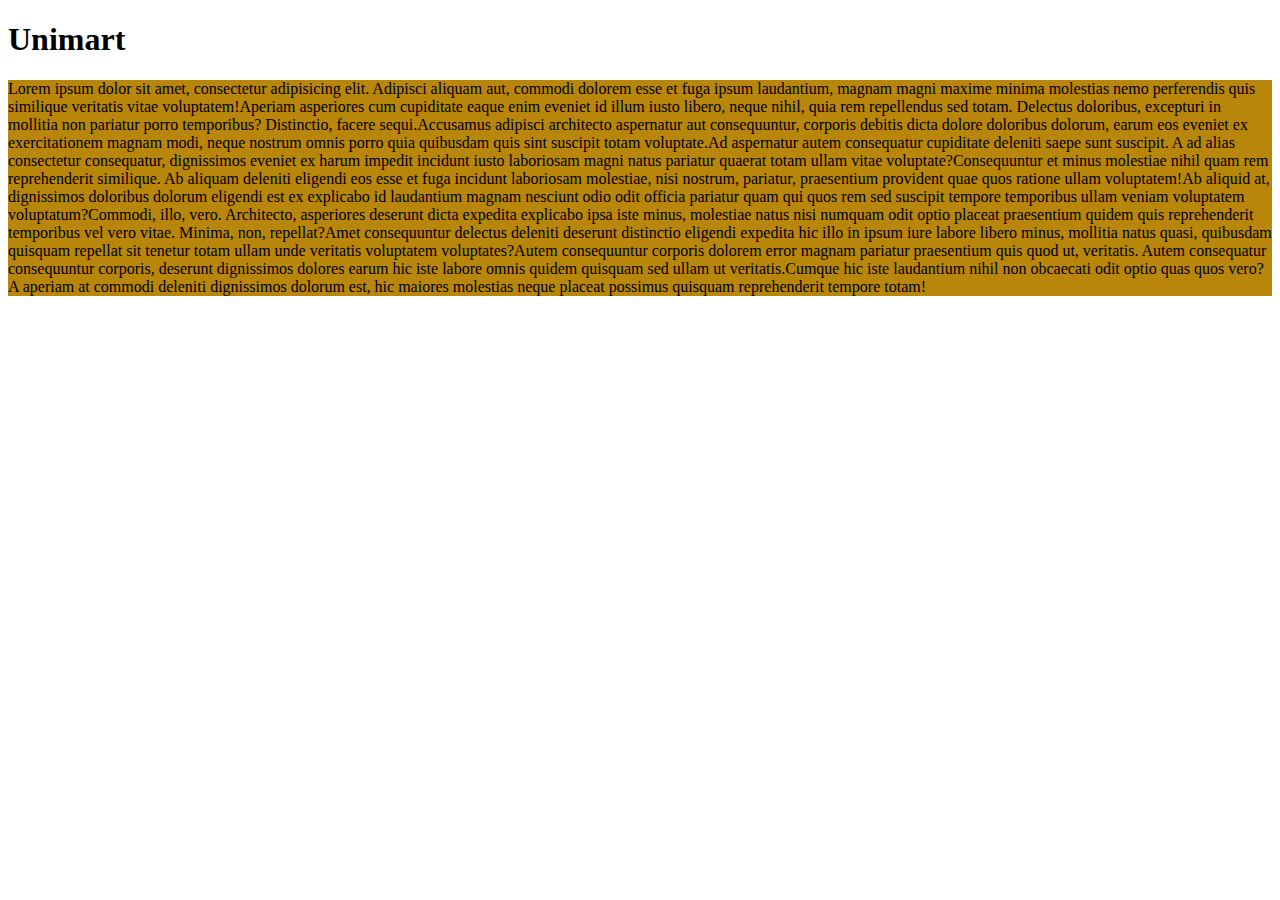
<file: index.html>
<!doctype html>
<html lang="en">
<head>
    <meta charset="UTF-8">
    <meta name="viewport"
          content="width=device-width, user-scalable=no, initial-scale=1.0, maximum-scale=1.0, minimum-scale=1.0">
    <meta http-equiv="X-UA-Compatible" content="ie=edge">
    <title>Index</title>
    <style>
        p{
            background-color:darkgoldenrod;
        }
    </style>





</head>
<body>
<h1>Unimart</h1>
<p><span>Lorem ipsum dolor sit amet, consectetur adipisicing elit. Adipisci aliquam aut, commodi dolorem esse et fuga ipsum laudantium, magnam magni maxime minima molestias nemo perferendis quis similique veritatis vitae voluptatem!</span><span>Aperiam asperiores cum cupiditate eaque enim eveniet id illum iusto libero, neque nihil, quia rem repellendus sed totam. Delectus doloribus, excepturi in mollitia non pariatur porro temporibus? Distinctio, facere sequi.</span><span>Accusamus adipisci architecto aspernatur aut consequuntur, corporis debitis dicta dolore doloribus dolorum, earum eos eveniet ex exercitationem magnam modi, neque nostrum omnis porro quia quibusdam quis sint suscipit totam voluptate.</span><span>Ad aspernatur autem consequatur cupiditate deleniti saepe sunt suscipit. A ad alias consectetur consequatur, dignissimos eveniet ex harum impedit incidunt iusto laboriosam magni natus pariatur quaerat totam ullam vitae voluptate?</span><span>Consequuntur et minus molestiae nihil quam rem reprehenderit similique. Ab aliquam deleniti eligendi eos esse et fuga incidunt laboriosam molestiae, nisi nostrum, pariatur, praesentium provident quae quos ratione ullam voluptatem!</span><span>Ab aliquid at, dignissimos doloribus dolorum eligendi est ex explicabo id laudantium magnam nesciunt odio odit officia pariatur quam qui quos rem sed suscipit tempore temporibus ullam veniam voluptatem voluptatum?</span><span>Commodi, illo, vero. Architecto, asperiores deserunt dicta expedita explicabo ipsa iste minus, molestiae natus nisi numquam odit optio placeat praesentium quidem quis reprehenderit temporibus vel vero vitae. Minima, non, repellat?</span><span>Amet consequuntur delectus deleniti deserunt distinctio eligendi expedita hic illo in ipsum iure labore libero minus, mollitia natus quasi, quibusdam quisquam repellat sit tenetur totam ullam unde veritatis voluptatem voluptates?</span><span>Autem consequuntur corporis dolorem error magnam pariatur praesentium quis quod ut, veritatis. Autem consequatur consequuntur corporis, deserunt dignissimos dolores earum hic iste labore omnis quidem quisquam sed ullam ut veritatis.</span><span>Cumque hic iste laudantium nihil non obcaecati odit optio quas quos vero? A aperiam at commodi deleniti dignissimos dolorum est, hic maiores molestias neque placeat possimus quisquam reprehenderit tempore totam!</span></p>

































</body>
</html>
</file>
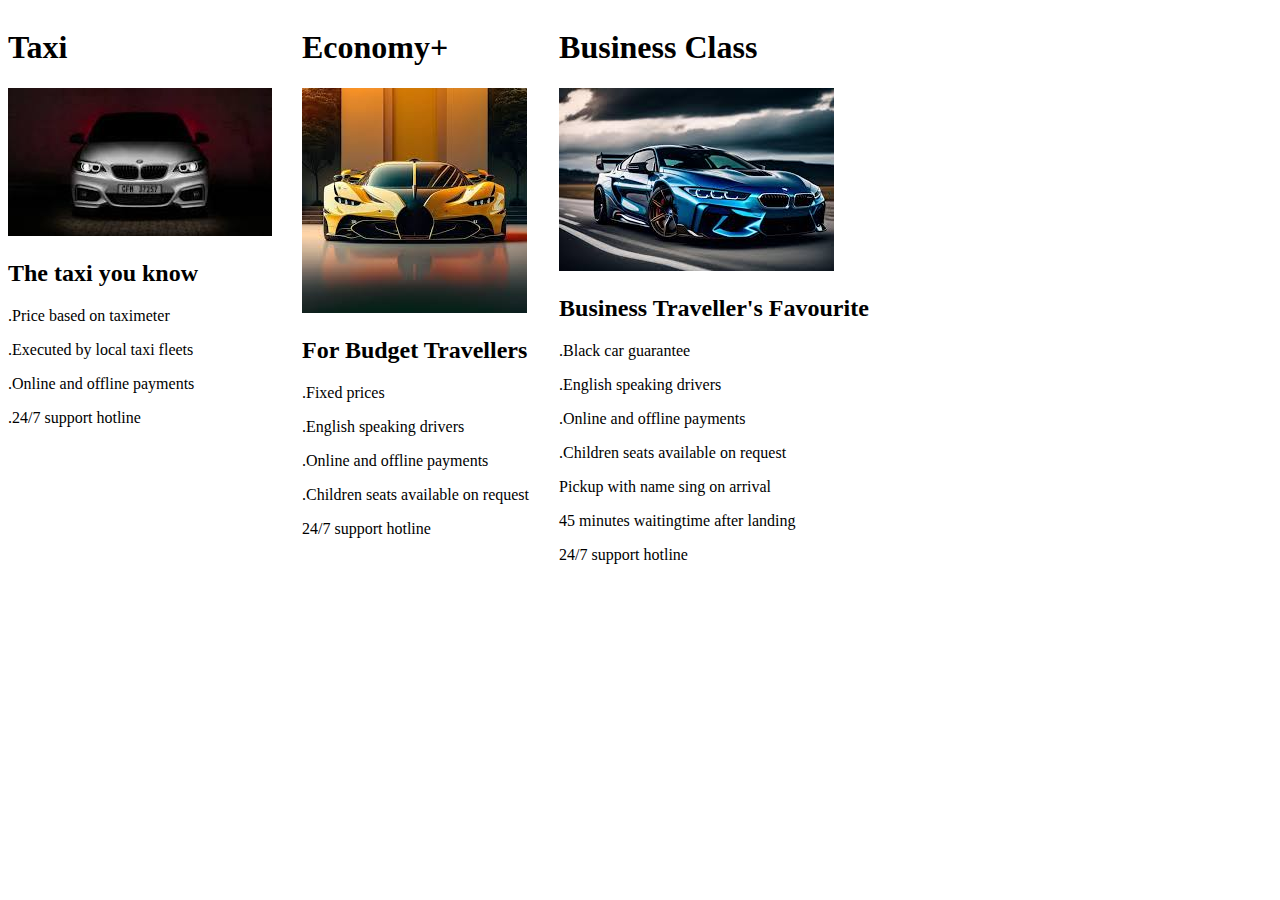
<file: assingment.html>
<!doctype html>
<html lang="en">
<head>
    <meta charset="UTF-8">
    <meta name="viewport"
          content="width=device-width, user-scalable=no, initial-scale=1.0, maximum-scale=1.0, minimum-scale=1.0">
    <meta http-equiv="X-UA-Compatible" content="ie=edge">
    <title>Document</title>

    <style>
       #main{
           display: flex;
       }
       .sub{
           margin-right: 30px;
       }

    </style>


</head>
<body>

<div id="main">
    <div class="sub">
        <h1>Taxi</h1>
        <img src="image/c1.jpeg" alt="">

            <h2>The taxi you know</h2>
            <p>.Price based on taximeter</p>
            <p>.Executed by local taxi fleets</p>
            <p>.Online and offline payments</p>
            <p>.24/7 support hotline</p>
        </div>



     <div class="sub">
        <h1>Economy+</h1>
        <img src="image/c2.jpeg" alt="">

            <h2>For Budget Travellers</h2>
            <p>.Fixed prices</p>
            <p>.English speaking drivers</p>
            <p>.Online and offline payments</p>
            <p>.Children seats available on request</p>
            <p>24/7 support hotline</p>


        </div>
    <div class="sub">
        <h1>Business Class</h1>
        <img src="image/c3.jpeg" alt="">

            <h2>Business Traveller's Favourite</h2>
            <p>.Black car guarantee</p>
            <p>.English speaking drivers</p>
            <p>.Online and offline payments</p>
            <p>.Children seats available on request</p>
            <p>Pickup with name sing on arrival</p>
            <p>45 minutes waitingtime after landing</p>
            <p>24/7 support hotline</p>

    </div>

<div>





































</div>


















 </body>
</html>
</file>
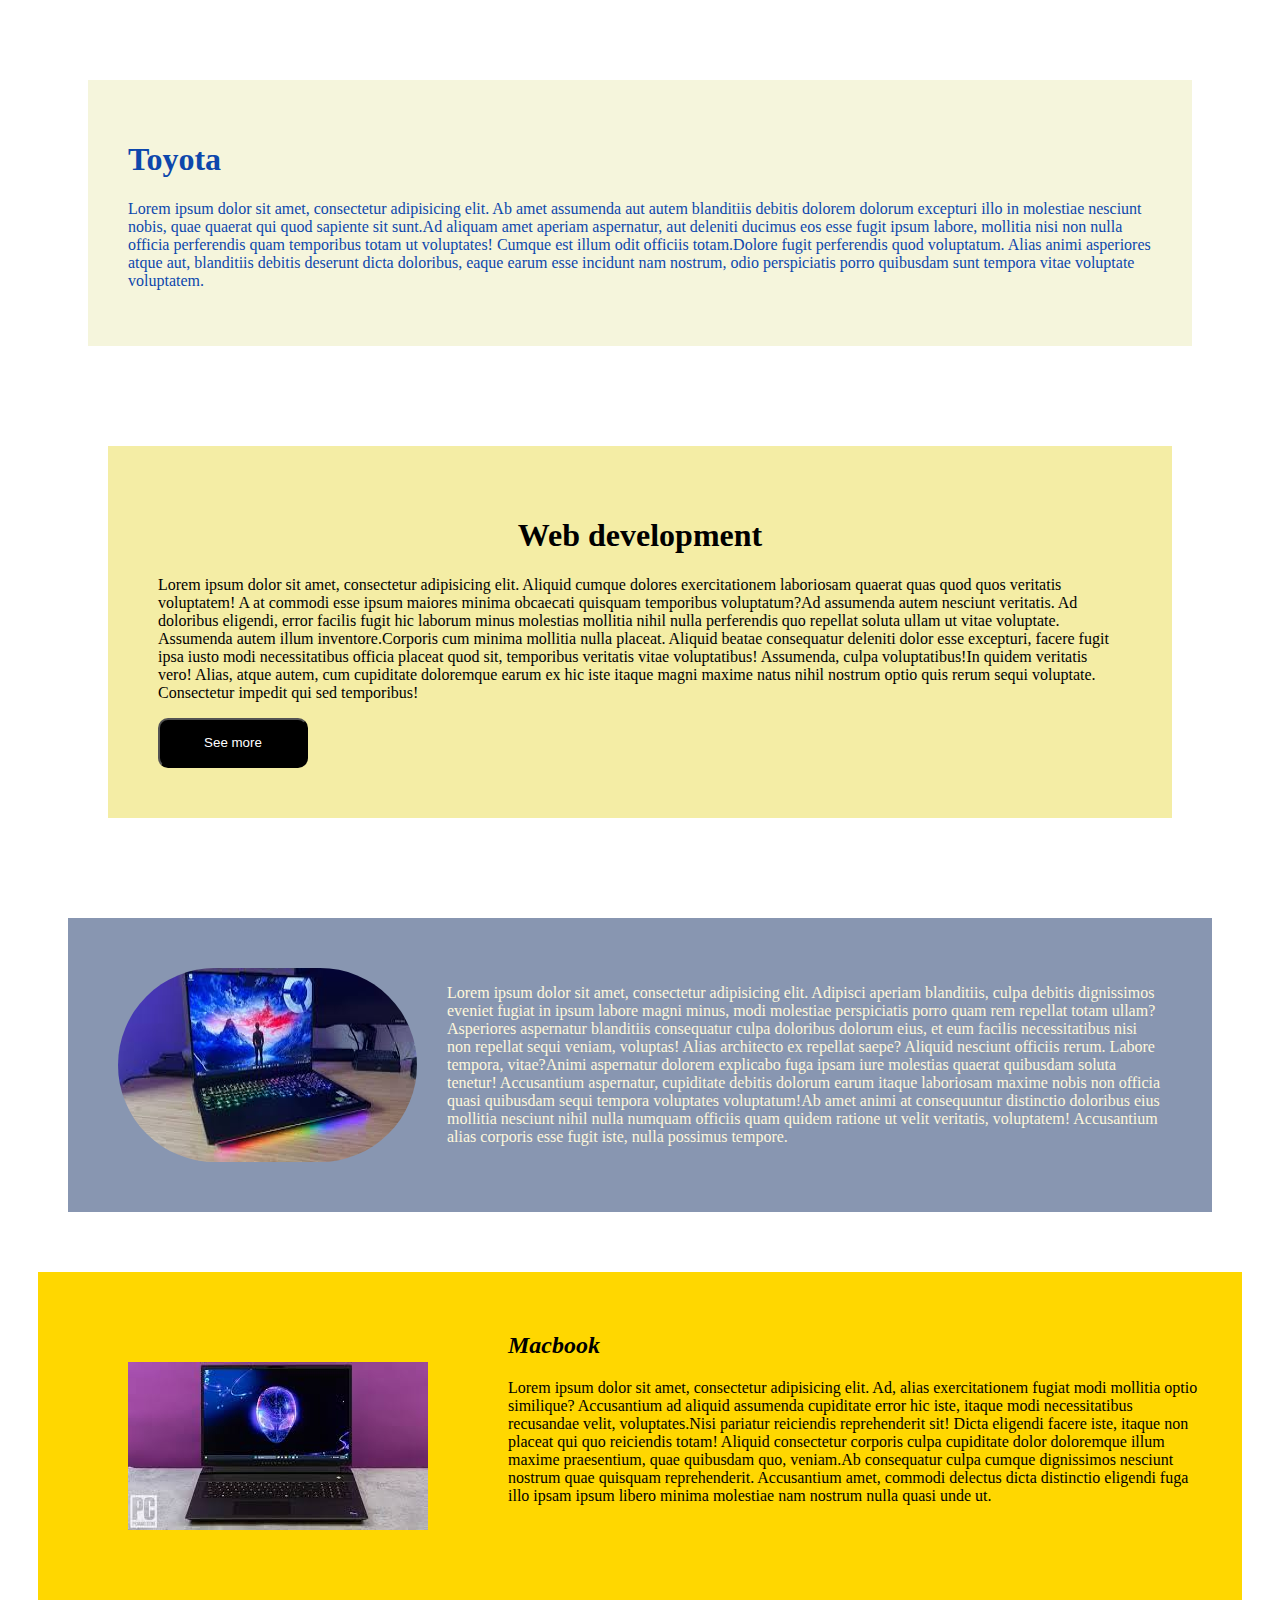
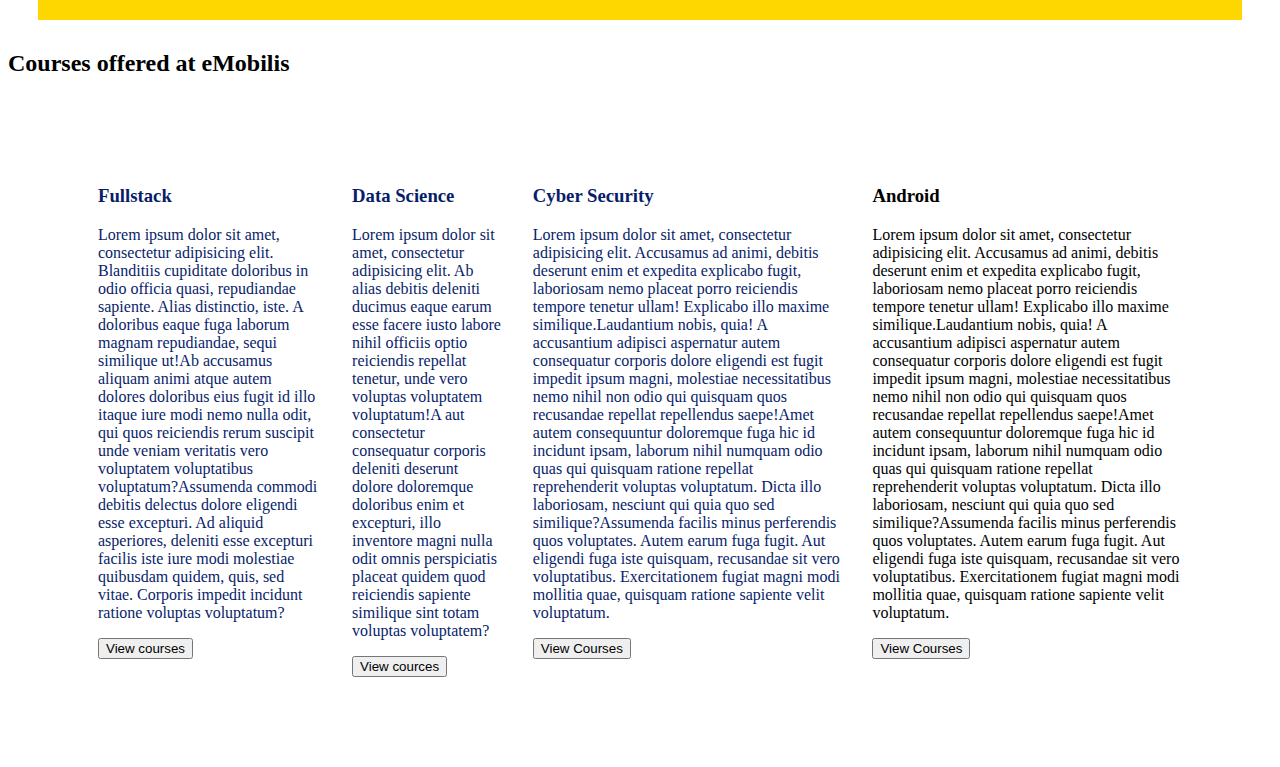
<file: division.html>
<!doctype html>
<html lang="en">
<head>
    <meta charset="UTF-8">
    <meta name="viewport"
          content="width=device-width, user-scalable=no, initial-scale=1.0, maximum-scale=1.0, minimum-scale=1.0">
    <meta http-equiv="X-UA-Compatible" content="ie=edge">
    <title>About Page</title>
    <style>
        #one{
            background: beige;
            margin: 80px;
padding: 40px;
color: #0d47ac;
        }
        #two{
            background-color: #f4eda5;
            margin: 100px;
            padding: 50px;
            color: black;
        }
#two h1{
    text-align: center;
}
#two button{
    background-color: black;
    color: white;
    width: 150px;
    height: 50px;
    border-radius: 10px;
}
#one:hover{
    background-color: gold;
}
#two:hover{
    color: chocolate;
}
#three{
    background-color: #8896b1;
    display: flex;
    margin: 60px;
padding: 50px;
color: cornsilk;
}
#image1{
    margin-right: 30px;
    border-radius: 100px;
}
#four{
    display: flex;
    background-color: gold;
margin: 30px;
padding: 40px;
}
#image2{
    margin-right: 30px;
    padding: 50px;
}
#main{
    display: flex;
margin: 60px;
    padding: 30px;
}
.sub{
    margin-right: 30px;
}
.sub{
    color: #081d6a;
}

    </style>



</head>
<body>
<div id="one">
    <h1>Toyota</h1>
    <p><span>Lorem ipsum dolor sit amet, consectetur adipisicing elit. Ab amet assumenda aut autem blanditiis debitis dolorem dolorum excepturi illo in molestiae nesciunt nobis, quae quaerat qui quod sapiente sit sunt.</span><span>Ad aliquam amet aperiam aspernatur, aut deleniti ducimus eos esse fugit ipsum labore, mollitia nisi non nulla officia perferendis quam temporibus totam ut voluptates! Cumque est illum odit officiis totam.</span><span>Dolore fugit perferendis quod voluptatum. Alias animi asperiores atque aut, blanditiis debitis deserunt dicta doloribus, eaque earum esse incidunt nam nostrum, odio perspiciatis porro quibusdam sunt tempora vitae voluptate voluptatem.</span></p>

</div>
<div id="two">

    <h1>Web development</h1>
    <p><span>Lorem ipsum dolor sit amet, consectetur adipisicing elit. Aliquid cumque dolores exercitationem laboriosam quaerat quas quod quos veritatis voluptatem! A at commodi esse ipsum maiores minima obcaecati quisquam temporibus voluptatum?</span><span>Ad assumenda autem nesciunt veritatis. Ad doloribus eligendi, error facilis fugit hic laborum minus molestias mollitia nihil nulla perferendis quo repellat soluta ullam ut vitae voluptate. Assumenda autem illum inventore.</span><span>Corporis cum minima mollitia nulla placeat. Aliquid beatae consequatur deleniti dolor esse excepturi, facere fugit ipsa iusto modi necessitatibus officia placeat quod sit, temporibus veritatis vitae voluptatibus! Assumenda, culpa voluptatibus!</span><span>In quidem veritatis vero! Alias, atque autem, cum cupiditate doloremque earum ex hic iste itaque magni maxime natus nihil nostrum optio quis rerum sequi voluptate. Consectetur impedit qui sed temporibus!</span></p>
<button>See more</button>
</div>
<div id="three">
    <img src="image/l1.jpeg" alt="" id="image1">
    <p><span>Lorem ipsum dolor sit amet, consectetur adipisicing elit. Adipisci aperiam blanditiis, culpa debitis dignissimos eveniet fugiat in ipsum labore magni minus, modi molestiae perspiciatis porro quam rem repellat totam ullam?</span><span>Asperiores aspernatur blanditiis consequatur culpa doloribus dolorum eius, et eum facilis necessitatibus nisi non repellat sequi veniam, voluptas! Alias architecto ex repellat saepe? Aliquid nesciunt officiis rerum. Labore tempora, vitae?</span><span>Animi aspernatur dolorem explicabo fuga ipsam iure molestias quaerat quibusdam soluta tenetur! Accusantium aspernatur, cupiditate debitis dolorum earum itaque laboriosam maxime nobis non officia quasi quibusdam sequi tempora voluptates voluptatum!</span><span>Ab amet animi at consequuntur distinctio doloribus eius mollitia nesciunt nihil nulla numquam officiis quam quidem ratione ut velit veritatis, voluptatem! Accusantium alias corporis esse fugit iste, nulla possimus tempore.</span></p>
</div>
<div id="four">
    <img src="image/l2.jpeg" alt="" id="image2">
    <div>
        <h2><i>Macbook</i></h2>
        <p><span>Lorem ipsum dolor sit amet, consectetur adipisicing elit. Ad, alias exercitationem fugiat modi mollitia optio similique? Accusantium ad aliquid assumenda cupiditate error hic iste, itaque modi necessitatibus recusandae velit, voluptates.</span><span>Nisi pariatur reiciendis reprehenderit sit! Dicta eligendi facere iste, itaque non placeat qui quo reiciendis totam! Aliquid consectetur corporis culpa cupiditate dolor doloremque illum maxime praesentium, quae quibusdam quo, veniam.</span><span>Ab consequatur culpa cumque dignissimos nesciunt nostrum quae quisquam reprehenderit. Accusantium amet, commodi delectus dicta distinctio eligendi fuga illo ipsam ipsum libero minima molestiae nam nostrum nulla quasi unde ut.</span></p>
    </div>
</div>
<h2>Courses offered at eMobilis</h2>
<div id="main">
    <div class="sub">
        <h3>Fullstack</h3>
        <p><span>Lorem ipsum dolor sit amet, consectetur adipisicing elit. Blanditiis cupiditate doloribus in odio officia quasi, repudiandae sapiente. Alias distinctio, iste. A doloribus eaque fuga laborum magnam repudiandae, sequi similique ut!</span><span>Ab accusamus aliquam animi atque autem dolores doloribus eius fugit id illo itaque iure modi nemo nulla odit, qui quos reiciendis rerum suscipit unde veniam veritatis vero voluptatem voluptatibus voluptatum?</span><span>Assumenda commodi debitis delectus dolore eligendi esse excepturi. Ad aliquid asperiores, deleniti esse excepturi facilis iste iure modi molestiae quibusdam quidem, quis, sed vitae. Corporis impedit incidunt ratione voluptas voluptatum?</span></p>
        <button>View courses</button>

    </div>

    <div class="sub">
        <h3>Data Science</h3>
        <p><span>Lorem ipsum dolor sit amet, consectetur adipisicing elit. Ab alias debitis deleniti ducimus eaque earum esse facere iusto labore nihil officiis optio reiciendis repellat tenetur, unde vero voluptas voluptatem voluptatum!</span><span>A aut consectetur consequatur corporis deleniti deserunt dolore doloremque doloribus enim et excepturi, illo inventore magni nulla odit omnis perspiciatis placeat quidem quod reiciendis sapiente similique sint totam voluptas voluptatem?</span></p>
        <button>View cources</button>

    </div>

    <div class="sub">
        <h3>Cyber Security</h3>
        <p><span>Lorem ipsum dolor sit amet, consectetur adipisicing elit. Accusamus ad animi, debitis deserunt enim et expedita explicabo fugit, laboriosam nemo placeat porro reiciendis tempore tenetur ullam! Explicabo illo maxime similique.</span><span>Laudantium nobis, quia! A accusantium adipisci aspernatur autem consequatur corporis dolore eligendi est fugit impedit ipsum magni, molestiae necessitatibus nemo nihil non odio qui quisquam quos recusandae repellat repellendus saepe!</span><span>Amet autem consequuntur doloremque fuga hic id incidunt ipsam, laborum nihil numquam odio quas qui quisquam ratione repellat reprehenderit voluptas voluptatum. Dicta illo laboriosam, nesciunt qui quia quo sed similique?</span><span>Assumenda facilis minus perferendis quos voluptates. Autem earum fuga fugit. Aut eligendi fuga iste quisquam, recusandae sit vero voluptatibus. Exercitationem fugiat magni modi mollitia quae, quisquam ratione sapiente velit voluptatum.</span></p>
        <button>View Courses</button>

    </div>

<div>
     <h3>Android</h3>
        <p><span>Lorem ipsum dolor sit amet, consectetur adipisicing elit. Accusamus ad animi, debitis deserunt enim et expedita explicabo fugit, laboriosam nemo placeat porro reiciendis tempore tenetur ullam! Explicabo illo maxime similique.</span><span>Laudantium nobis, quia! A accusantium adipisci aspernatur autem consequatur corporis dolore eligendi est fugit impedit ipsum magni, molestiae necessitatibus nemo nihil non odio qui quisquam quos recusandae repellat repellendus saepe!</span><span>Amet autem consequuntur doloremque fuga hic id incidunt ipsam, laborum nihil numquam odio quas qui quisquam ratione repellat reprehenderit voluptas voluptatum. Dicta illo laboriosam, nesciunt qui quia quo sed similique?</span><span>Assumenda facilis minus perferendis quos voluptates. Autem earum fuga fugit. Aut eligendi fuga iste quisquam, recusandae sit vero voluptatibus. Exercitationem fugiat magni modi mollitia quae, quisquam ratione sapiente velit voluptatum.</span></p>
        <button>View Courses</button>

</div>

</div>









</body>
</html>
</file>
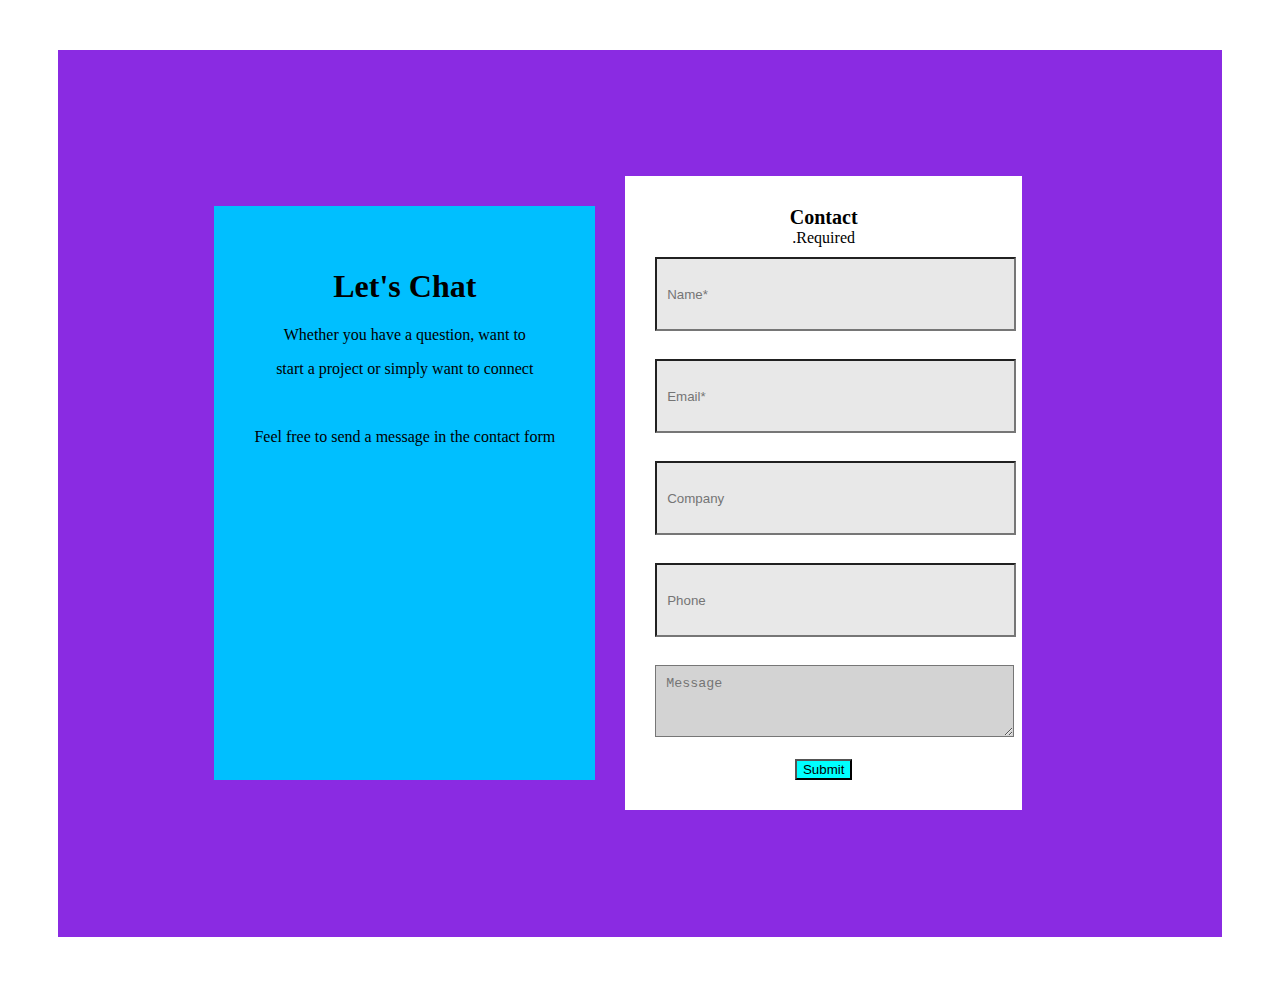
<file: form assingment.html>
<!doctype html>
<html lang="en">
<head>
    <meta charset="UTF-8">
    <meta name="viewport"
          content="width=device-width, user-scalable=no, initial-scale=1.0, maximum-scale=1.0, minimum-scale=1.0">
    <meta http-equiv="X-UA-Compatible" content="ie=edge">
    <title>Document</title>
    <link rel="stylesheet" href="css/homework.css">

    <style>

        #main{
            display: flex;
            margin: 50px;
            padding: 10%;
background-color: blueviolet;
            text-align: center;

        }
#sub1{
background-color: deepskyblue;
    margin: 30px;
    padding: 40px;

}
button{
    text-align: center;
}




    </style>



</head>
<body>



<div id="main">
    <div id="sub1">
        <h1>Let's Chat</h1>
        <p>Whether you have a question, want to</p>
        <p>start a project or simply want to connect</p>
        <br>
        <p>Feel free to send a message in the contact form</p>


    </div>

    <div id="sub2">
        <form action="">

<legend><b>Contact</b></legend>

        <label for="name">.Required</label>
        <input type="text" id="name" placeholder="Name*" required="required">
        <br><br>

 <label for="email"></label>
        <input type="email" id="email" placeholder="Email*" required="required">
        <br><br>

 <label for="company"></label>
        <input type="text" id="company" placeholder="Company" required="required">
        <br><br>

         <label for="phone"></label>
        <input type="number" id="phone" placeholder="Phone" required="required">
        <br><br>

         <label for="message"></label>
            <textarea name="" id="message"placeholder="Message" cols="30" rows="10"></textarea>
        <br><br>

        <button>Submit</button>





</form>

    </div>
































</div>







































</body>
</html>
</file>
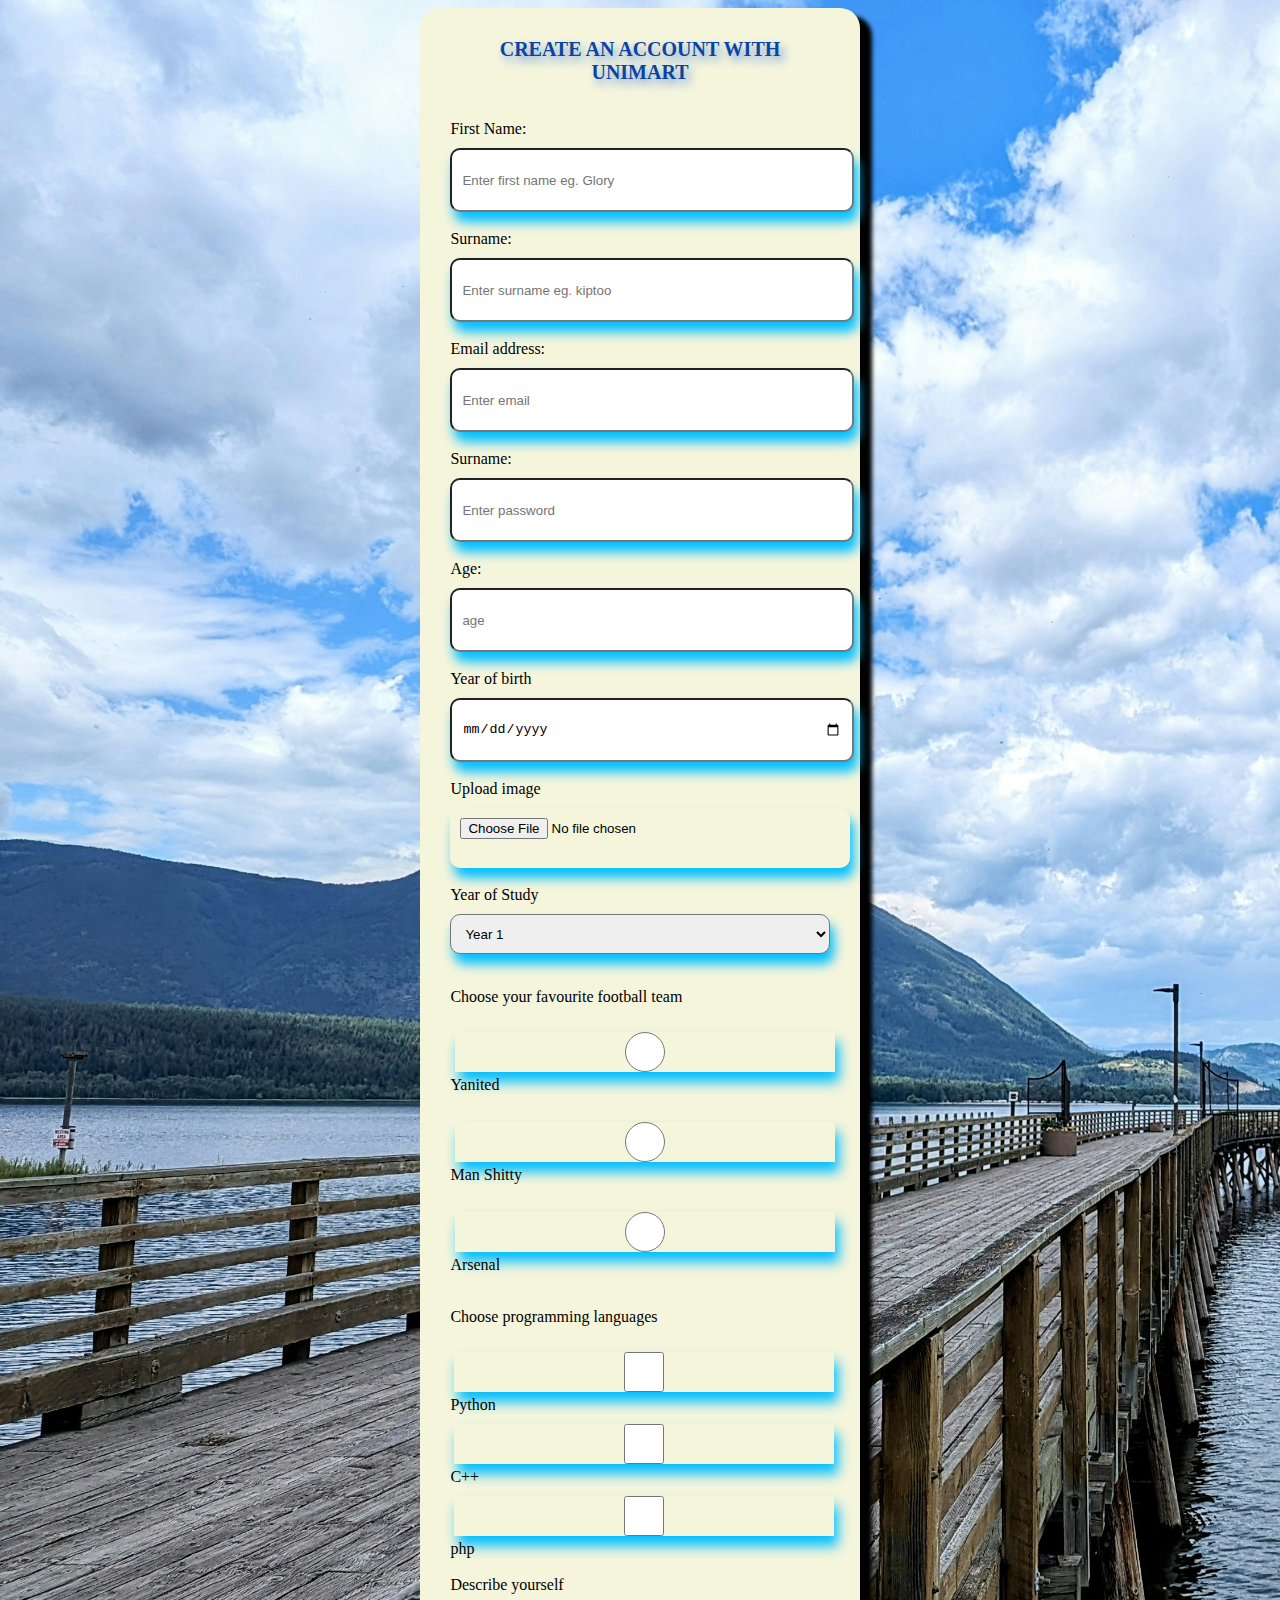
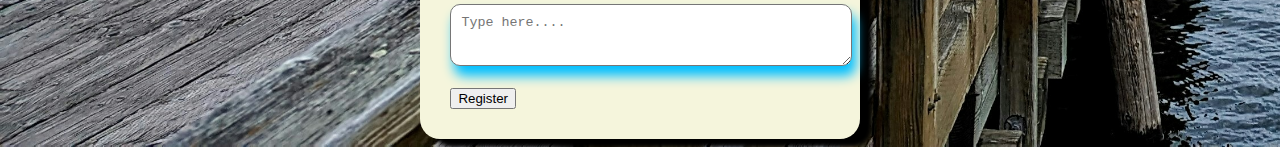
<file: forms.html>
<!doctype html>
<html lang="en">
<head>
    <meta charset="UTF-8">
    <meta name="viewport"
          content="width=device-width, user-scalable=no, initial-scale=1.0, maximum-scale=1.0, minimum-scale=1.0">
    <meta http-equiv="X-UA-Compatible" content="ie=edge">
    <title>Register here</title>

    <link rel="stylesheet" href="css/style.css">


</head>
<style>
    body{
         background-image: url("image/background.jpg");
    background-repeat: no-repeat;
    background-size: cover;



    }

</style>


<body>

<form action="">
    <legend>CREATE AN ACCOUNT WITH UNIMART </legend>
    <br><br>

    <label for="fname">First Name:</label> 
    <input type="text" id="fname" placeholder="Enter first name eg. Glory" required="required">
    <br><br>

    <label for="sname">Surname:</label>
    <input type="text" id="sname" placeholder="Enter surname eg. kiptoo" required="required">
    <br><br>

    <label for="email">Email address:</label>
    <input type="email" id="email" placeholder="Enter email" required="required">
    <br><br>

<label for="pwd">Surname:</label>
    <input type="password" id="pwd" placeholder="Enter password" required="required">
    <br><br>

    <label for="age">Age:</label>
    <input type="number" id="age" placeholder="age" required="required">
    <br><br>

    <label for="yob">Year of birth</label>
    <input type="date" id="yob" required="required">
    <br><br>

    <label for="uf">Upload image</label>
    <input type="file" id="uf" required="required">
    <br><br>

    <label for="yos">Year of Study</label>
    <select name="" id="yos">


        <option value="" disabled="disabled">-----choose one-----</option>
        <option value="year1">Year 1</option>
        <option value="year2">Year 2</option>
        <option value="year3">Year 3</option>
        <option value="year4">Year 4</option>

    </select>
    <br><br>

    <p>Choose your favourite football team</p>
    <input type="radio" id="yanited" name="team">
    <label for="yanited">Yanited</label>
    <br><br>

     <input type="radio" id="Man Shitty" name="team">
    <label for="Man Shitty">Man Shitty</label>
    <br><br>
<input type="radio" id="Arsenal" name="team">
    <label for="Arsenal">Arsenal</label>
    <br><br>

<p>Choose programming languages </p>
    <input type="checkbox" id="Python">
    <label for="Python">Python</label>
    <br>
    <input type="checkbox" id="C++">
    <label for="C++">C++</label>
    <br>


 <input type="checkbox" id="php">
    <label for="php">php</label>
    <br><br>

    <label for="message">Describe yourself</label>
    <br>

    <textarea name="" id="message" cols="60" rows="10" placeholder="Type here...."></textarea>
    <br><br>

    <button>Register</button>


</form>










</body>
</html>
</file>
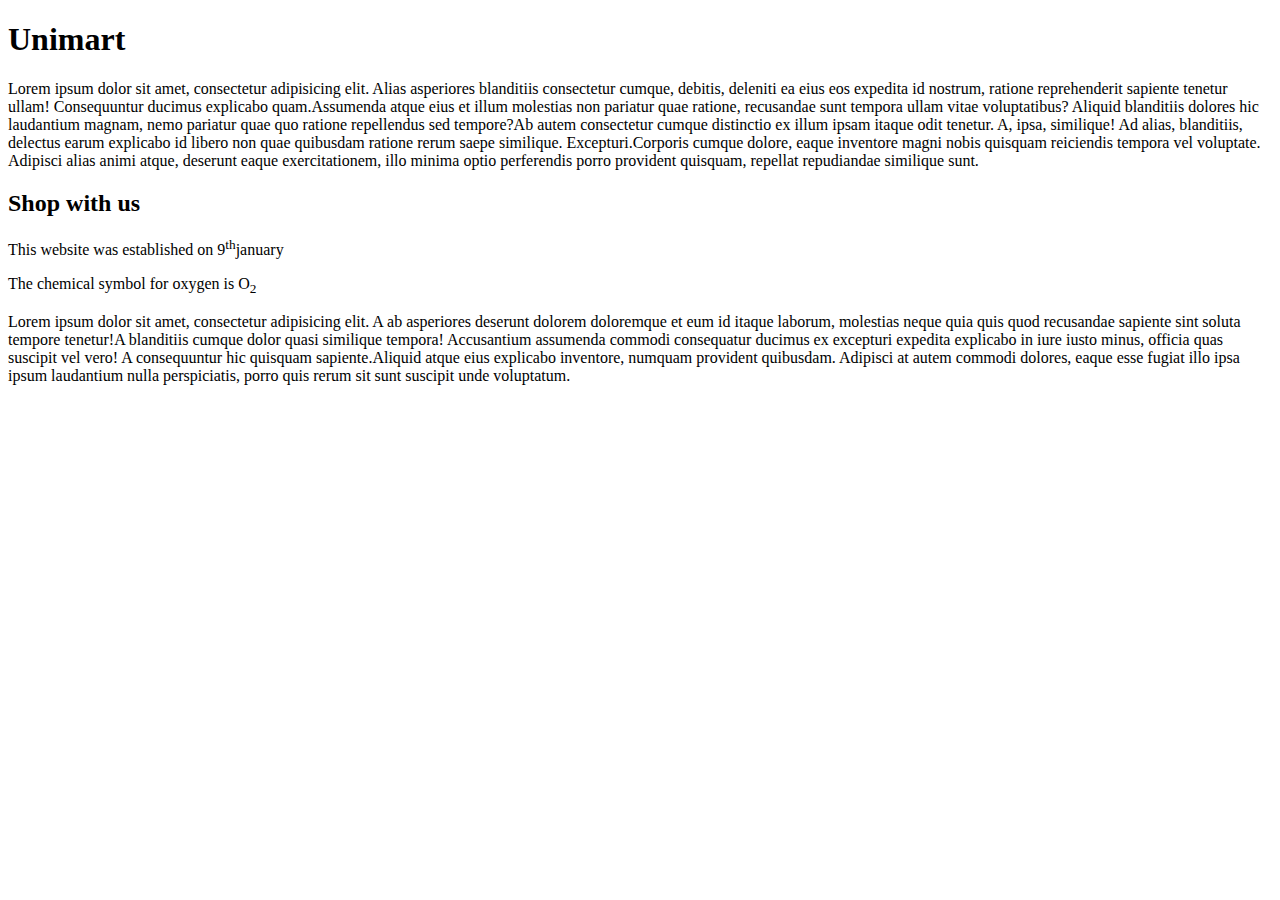
<file: home.html>
<!doctype html>
<html lang="en">
<head>
    <meta charset="UTF-8">
    <meta name="viewport"
          content="width=device-width, user-scalable=no, initial-scale=1.0, maximum-scale=1.0, minimum-scale=1.0">
    <meta http-equiv="X-UA-Compatible" content="ie=edge">
    <title>Document</title>
    <link rel="icon" href="image/icon.png">





    <link rel="icon" href="">





</head>
<body>
<h1>Unimart</h1>
<p><span>Lorem ipsum dolor sit amet, consectetur adipisicing elit. Alias asperiores blanditiis consectetur cumque, debitis, deleniti ea eius eos expedita id nostrum, ratione reprehenderit sapiente tenetur ullam! Consequuntur ducimus explicabo quam.</span><span>Assumenda atque eius et illum molestias non pariatur quae ratione, recusandae sunt tempora ullam vitae voluptatibus? Aliquid blanditiis dolores hic laudantium magnam, nemo pariatur quae quo ratione repellendus sed tempore?</span><span>Ab autem consectetur cumque distinctio ex illum ipsam itaque odit tenetur. A, ipsa, similique! Ad alias, blanditiis, delectus earum explicabo id libero non quae quibusdam ratione rerum saepe similique. Excepturi.</span><span>Corporis cumque dolore, eaque inventore magni nobis quisquam reiciendis tempora vel voluptate. Adipisci alias animi atque, deserunt eaque exercitationem, illo minima optio perferendis porro provident quisquam, repellat repudiandae similique sunt.</span></p>
<h2>Shop with us</h2>
<p>This website was established on 9<sup>th</sup>january</p>
<p>The chemical symbol for oxygen is O<sub>2</sub></p>
<p><span>Lorem ipsum dolor sit amet, consectetur adipisicing elit. A ab asperiores deserunt dolorem doloremque et eum id itaque laborum, molestias neque quia quis quod recusandae sapiente sint soluta tempore tenetur!</span><span>A blanditiis cumque dolor quasi similique tempora! Accusantium assumenda commodi consequatur ducimus ex excepturi expedita explicabo in iure iusto minus, officia quas suscipit vel vero! A consequuntur hic quisquam sapiente.</span><span>Aliquid atque eius explicabo inventore, numquam provident quibusdam. Adipisci at autem commodi dolores, eaque esse fugiat illo ipsa ipsum laudantium nulla perspiciatis, porro quis rerum sit sunt suscipit unde voluptatum.</span></p>




</body>
</html>
</file>
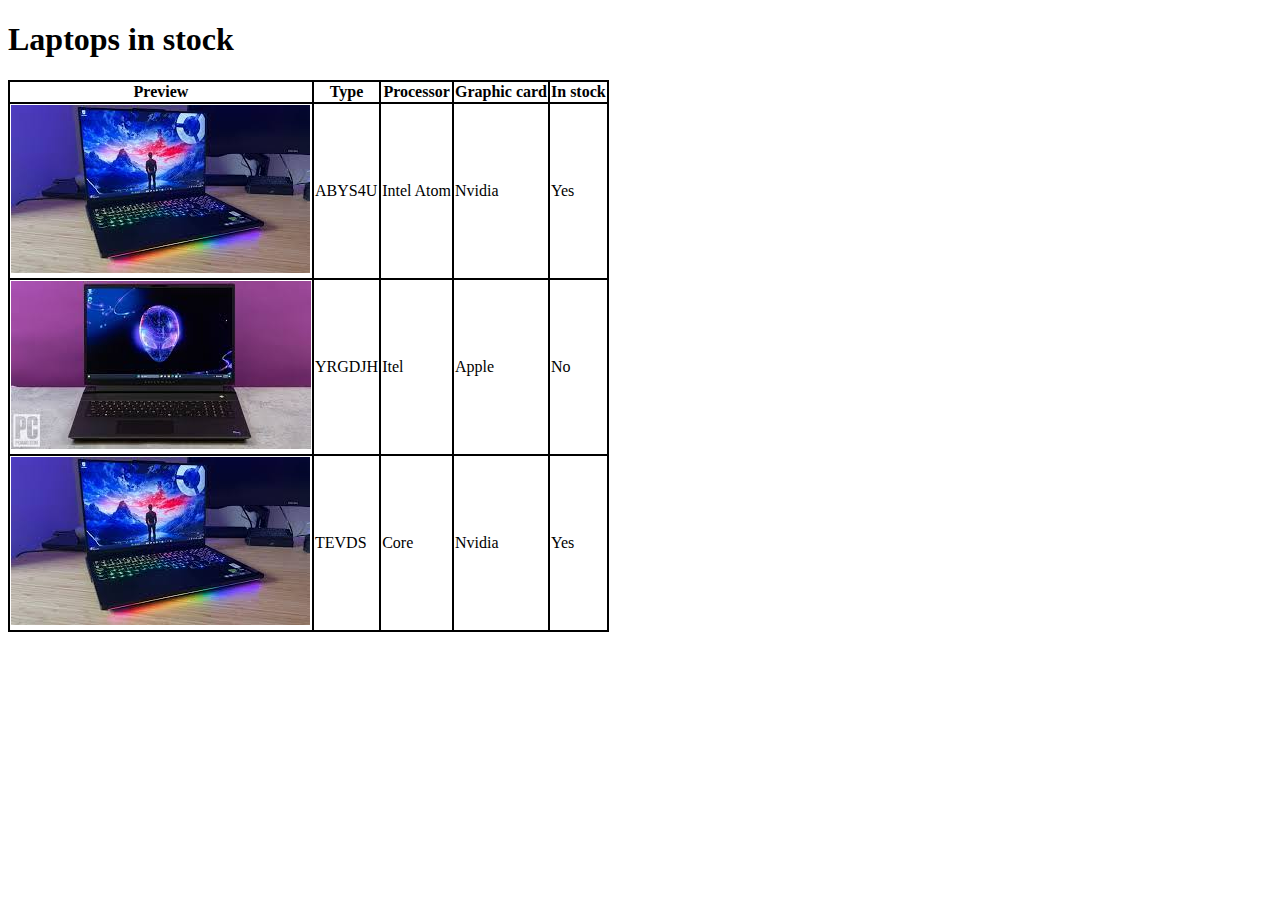
<file: homework.html>
<!doctype html>
<html lang="en">
<head>
    <meta charset="UTF-8">
    <meta name="viewport"
          content="width=device-width, user-scalable=no, initial-scale=1.0, maximum-scale=1.0, minimum-scale=1.0">
    <meta http-equiv="X-UA-Compatible" content="ie=edge">
    <title>Document</title>
    <style>
        table,th,td{
            border: 2px solid black;
            border-collapse: collapse;
        }



    </style>






</head>
<body>
<h1>Laptops in stock</h1>

<table>
  <tr>

    <th>Preview</th>
    <th>Type</th>
    <th>Processor</th>
    <th>Graphic card</th>
    <th>In stock</th>
  </tr>
<tr>
  <td><img src="image/l1.jpeg"></td>
  <td>ABYS4U</td>
  <td>Intel Atom</td>
  <td>Nvidia</td>
  <td>Yes</td>
</tr>
<tr>
    <td><img src="image/l2.jpeg" alt=""></td>
    <td>YRGDJH</td>
    <td>Itel</td>
    <td>Apple</td>
    <td>No</td>
</tr>
<tr>
    <td><img src="image/l1.jpeg" alt=""></td>
    <td>TEVDS</td>
    <td>Core</td>
    <td>Nvidia</td>
    <td>Yes</td>
</tr>


</table>



</body>
</html>
</file>
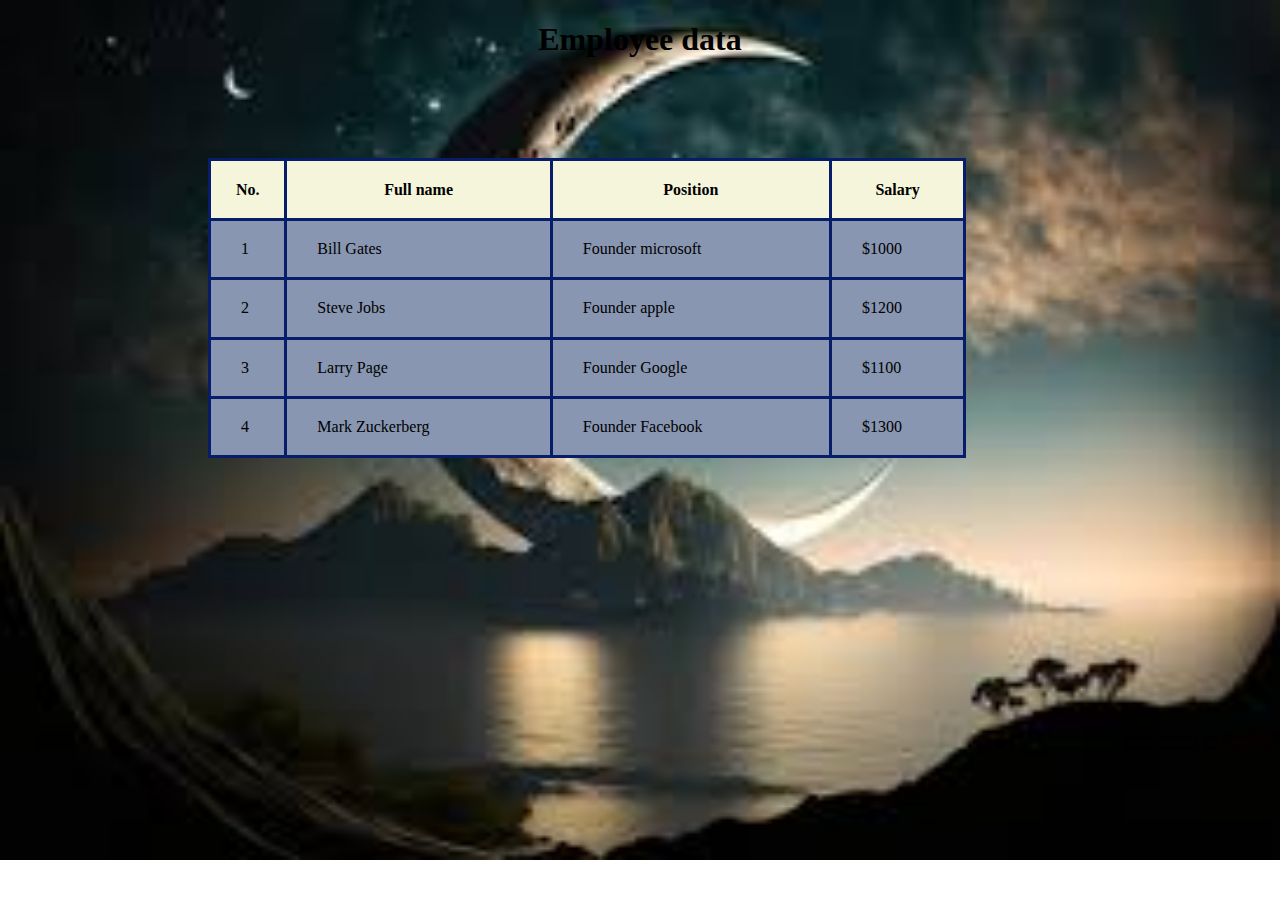
<file: info.html>
<!doctype html>
<html lang="en">
<head>
    <meta charset="UTF-8">
    <meta name="viewport"
          content="width=device-width, user-scalable=no, initial-scale=1.0, maximum-scale=1.0, minimum-scale=1.0">
    <meta http-equiv="X-UA-Compatible" content="ie=edge">
    <title>Employees</title>
    <link rel="icon" href="image/i1.png">

    <style>
        table,th,td{
            border: 3px solid #081d6a;
            border-collapse: collapse;
        }
table{
    width: 60%;
    height: 300px;
    background-color: #8896b1;
    margin-left: 200px;
margin-top: 100px;
}
h1{
    text-align: center;
}

td{
    padding-left: 30px;
}
body{
    background-image: url("image/i1.jpeg");
    background-repeat: no-repeat;
    background-size: cover;
}



    </style>


</head>
<body>
<h1>Employee data</h1>
<table>
    <tr style="background-color: beige">

        <th>No.</th>
        <th>Full name</th>
        <th>Position</th>
        <th>Salary</th>
    </tr>
<tr>

    <td>1</td>
    <td>Bill Gates</td>
    <td>Founder microsoft</td>
    <td>$1000</td>

</tr>
<tr>
    <td>2</td>
    <td>Steve Jobs</td>
    <td>Founder apple</td>
    <td>$1200</td>
</tr>
<tr>

    <td>3</td>
    <td>Larry Page</td>
    <td>Founder Google</td>
    <td>$1100</td>
</tr>
<tr>
    <td>4</td>
    <td>Mark Zuckerberg</td>
    <td>Founder Facebook</td>
    <td>$1300</td>
</tr>

</table>

</body>
</html>
</file>
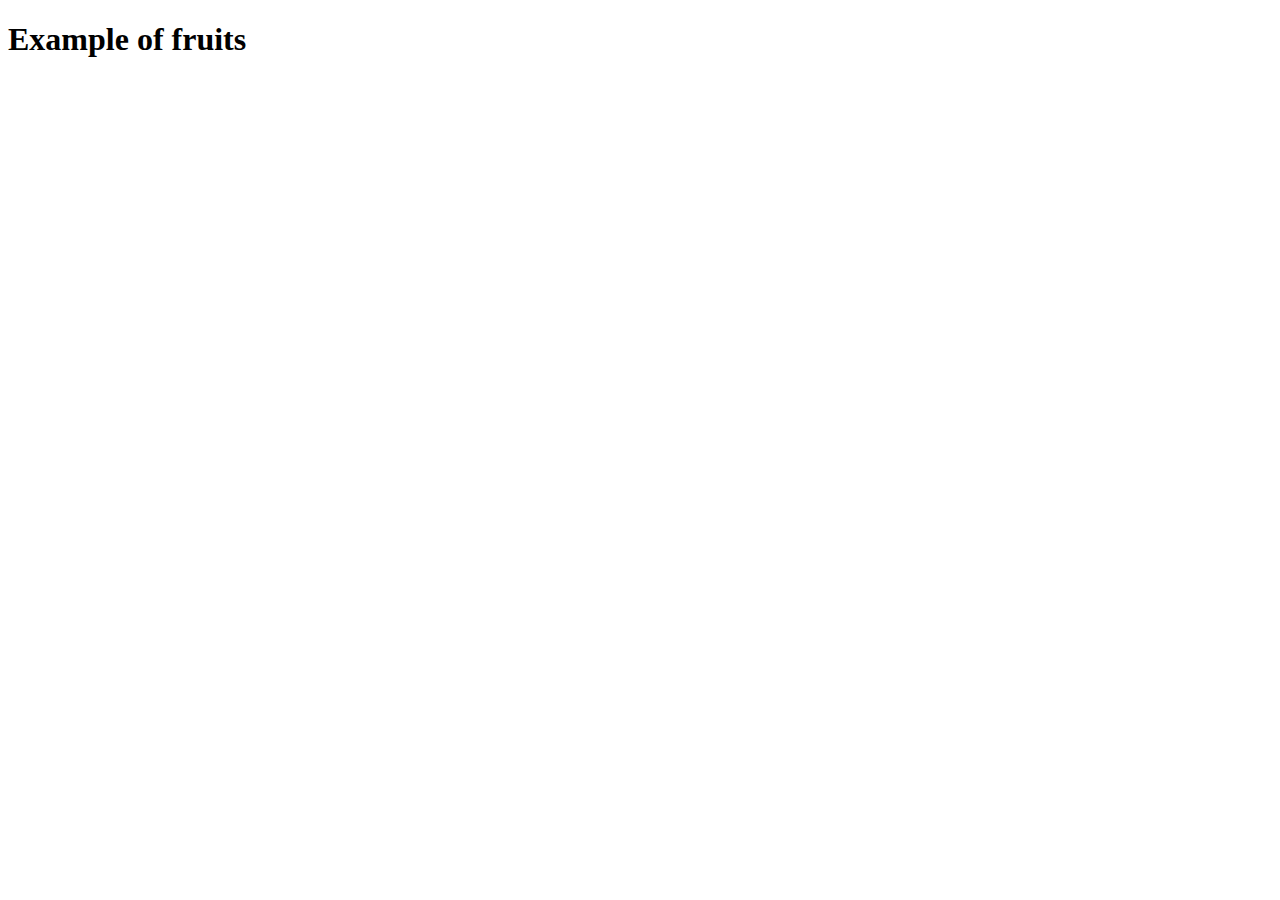
<file: list.html>
<!doctype html>
<html lang="en">
<head>
    <meta charset="UTF-8">
    <meta name="viewport"
          content="width=device-width, user-scalable=no, initial-scale=1.0, maximum-scale=1.0, minimum-scale=1.0">
    <meta http-equiv="X-UA-Compatible" content="ie=edge">
    <title>List Page</title>




</head>
<body>
<h1>Example of fruits</h1>























</body>
</html>
</file>
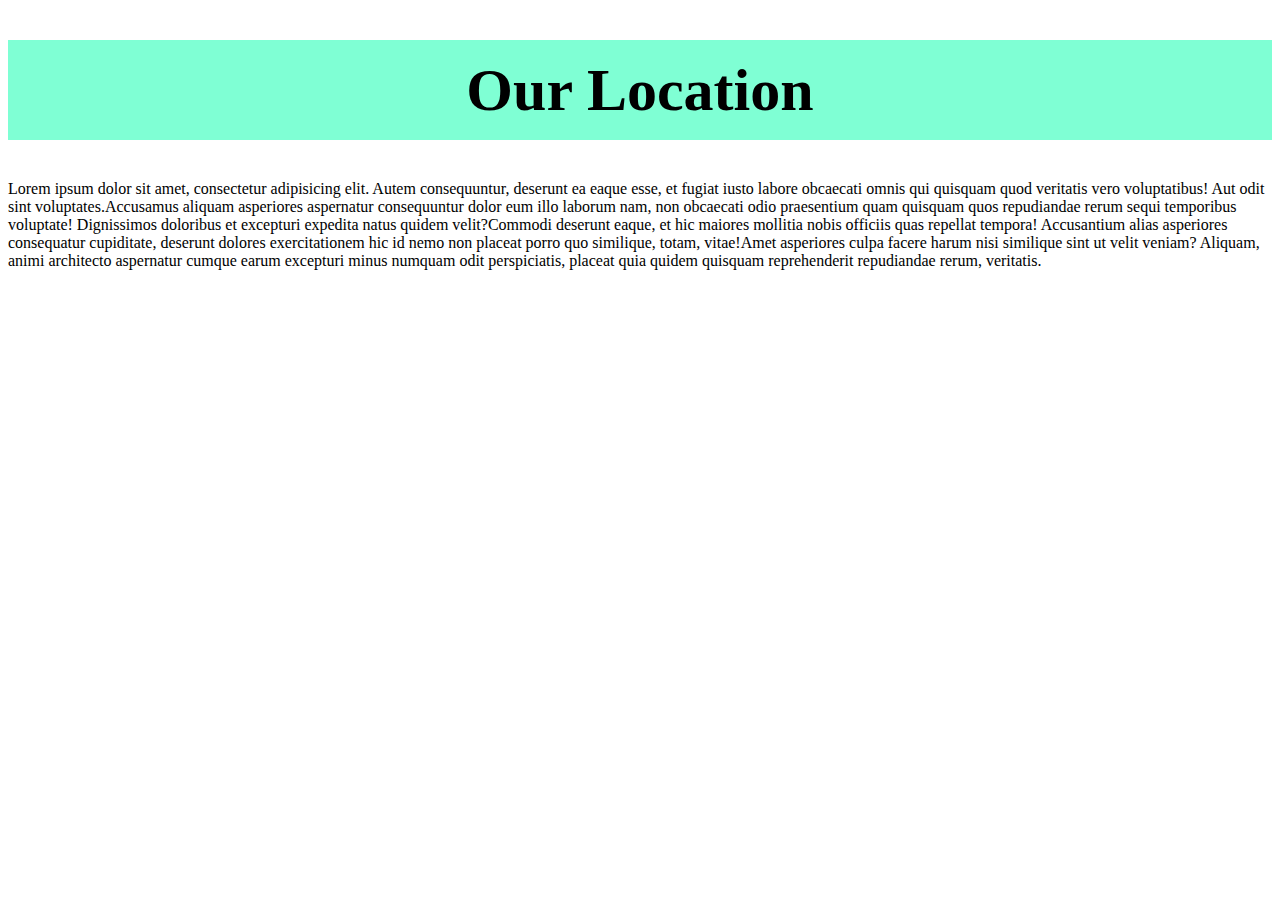
<file: location.html>
<!doctype html>
<html lang="en">
<head>
    <meta charset="UTF-8">
    <meta name="viewport"
          content="width=device-width, user-scalable=no, initial-scale=1.0, maximum-scale=1.0, minimum-scale=1.0">
    <meta http-equiv="X-UA-Compatible" content="ie=edge">
    <title>Our Location</title>
    <style>
        h1{
            text-align: center;
            font-size: 60px;
            background-color: aquamarine;
            line-height: 100px;

        }

    </style>




</head>
<body>
<h1>Our Location</h1>
<p><span>Lorem ipsum dolor sit amet, consectetur adipisicing elit. Autem consequuntur, deserunt ea eaque esse, et fugiat iusto labore obcaecati omnis qui quisquam quod veritatis vero voluptatibus! Aut odit sint voluptates.</span><span>Accusamus aliquam asperiores aspernatur consequuntur dolor eum illo laborum nam, non obcaecati odio praesentium quam quisquam quos repudiandae rerum sequi temporibus voluptate! Dignissimos doloribus et excepturi expedita natus quidem velit?</span><span>Commodi deserunt eaque, et hic maiores mollitia nobis officiis quas repellat tempora! Accusantium alias asperiores consequatur cupiditate, deserunt dolores exercitationem hic id nemo non placeat porro quo similique, totam, vitae!</span><span>Amet asperiores culpa facere harum nisi similique sint ut velit veniam? Aliquam, animi architecto aspernatur cumque earum excepturi minus numquam odit perspiciatis, placeat quia quidem quisquam reprehenderit repudiandae rerum, veritatis.</span></p>
<iframe src="https://www.google.com/maps/embed?pb=!1m18!1m12!1m3!1d3988.846303012214!2d36.79861199619306!3d-1.2647564177075894!2m3!1f0!2f0!3f0!3m2!1i1024!2i768!4f13.1!3m3!1m2!1s0x182f1791a3266197%3A0x1b878049a1937f81!2sKipro%20Center%20Dental%20Clinic!5e0!3m2!1sen!2ske!4v1736932878800!5m2!1sen!2ske" width="90%" height="450" style="border:0;" allowfullscreen="" loading="lazy" referrerpolicy="no-referrer-when-downgrade"></iframe>
<iframe src="" frameborder="0"></iframe>









</body>
</html>
</file>
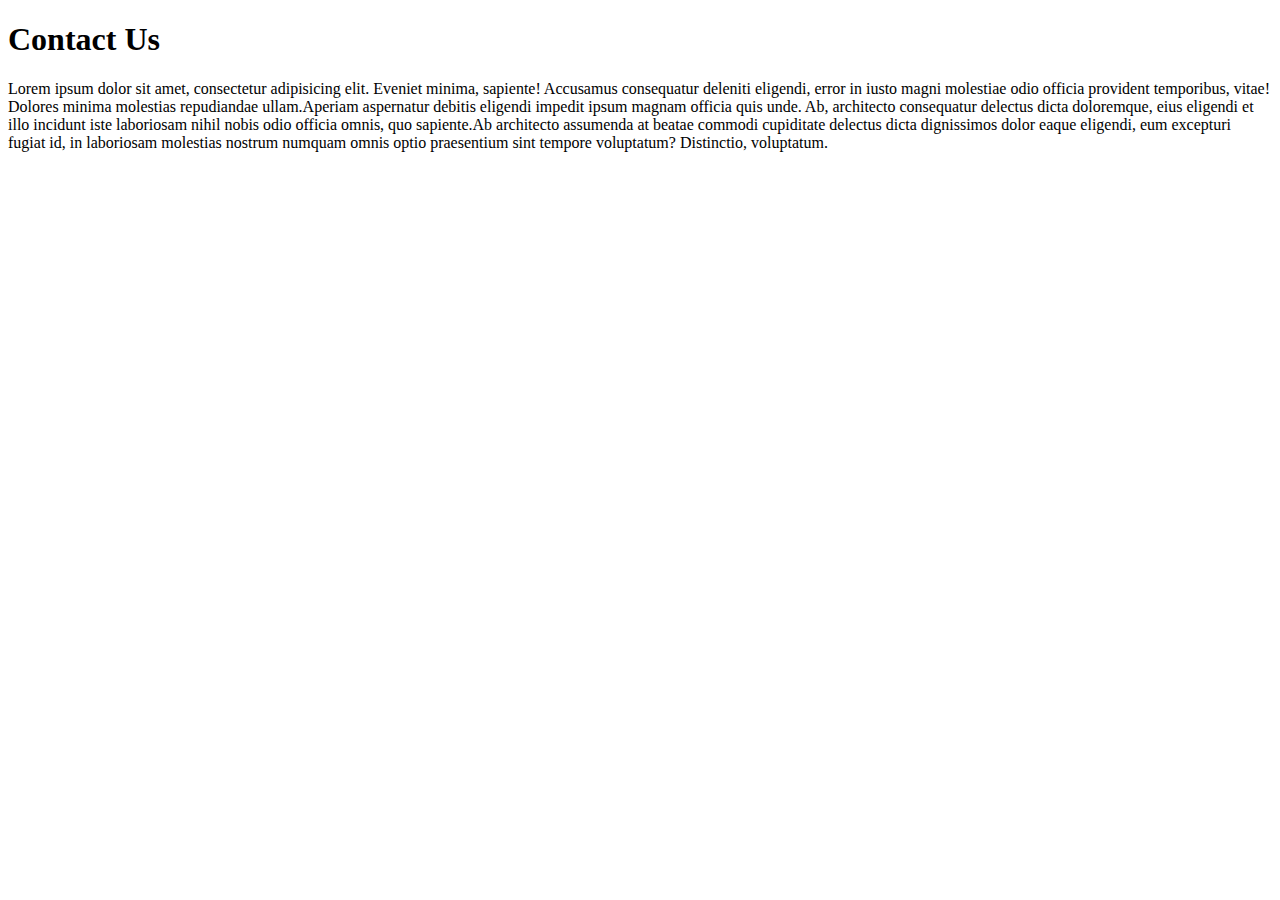
<file: new.html>
<!doctype html>
<html lang="en">
<head>
    <meta charset="UTF-8">
    <meta name="viewport"
          content="width=device-width, user-scalable=no, initial-scale=1.0, maximum-scale=1.0, minimum-scale=1.0">
    <meta http-equiv="X-UA-Compatible" content="ie=edge">
    <title>Clone</title>
</head>
<body>
<h1>Contact Us</h1>
<p><span>Lorem ipsum dolor sit amet, consectetur adipisicing elit. Eveniet minima, sapiente! Accusamus consequatur deleniti eligendi, error in iusto magni molestiae odio officia provident temporibus, vitae! Dolores minima molestias repudiandae ullam.</span><span>Aperiam aspernatur debitis eligendi impedit ipsum magnam officia quis unde. Ab, architecto consequatur delectus dicta doloremque, eius eligendi et illo incidunt iste laboriosam nihil nobis odio officia omnis, quo sapiente.</span><span>Ab architecto assumenda at beatae commodi cupiditate delectus dicta dignissimos dolor eaque eligendi, eum excepturi fugiat id, in laboriosam molestias nostrum numquam omnis optio praesentium sint tempore voluptatum? Distinctio, voluptatum.</span></p>



</body>
</html>
</file>
<file: css/homework.css>
form{
    background-color: #ffffff;
width: 100%;
margin: 0 auto;
padding: 30px;


}

legend{
    font-weight: bolder;
    text-align: center;
    font-size: 20px;
    color: black;

}

input[type=text],input[type=email],
input[type=password],input[type=number]
input[type=date],input[type],select,textarea{
    width: 100% ;
    height:50px;
    margin-top: 10px;
padding: 10px;
}


button{
    background-color: aqua;
    text-align: center;
}
input{
    width: 200px;
    height: 70px;
background-color: #e8e8e8;
}

textarea{

    background-color: lightgrey;

}

#sub2{
    text-align: center;
}
</file>
<file: css/style.css>
form{
    background-color: beige;
width: 30%;
margin: 0 auto;
padding: 30px;
box-shadow: 12px 8px 4px;
border-radius: 20px;

}

legend{
    font-weight: bolder;
    text-align: center;
    font-size: 20px;
    color: #0c43a1;
    text-shadow: 4px 5px 10px #6395df;

}

input[type=text],input[type=email],
input[type=password],input[type=number]
input[type=date],input[type],select,textarea{
    width: 100% ;
    height:40px;
    margin-top: 10px;
    border-radius: 10px;
box-shadow: 4px 10px 12px deepskyblue;
padding: 10px;
}
</file>
